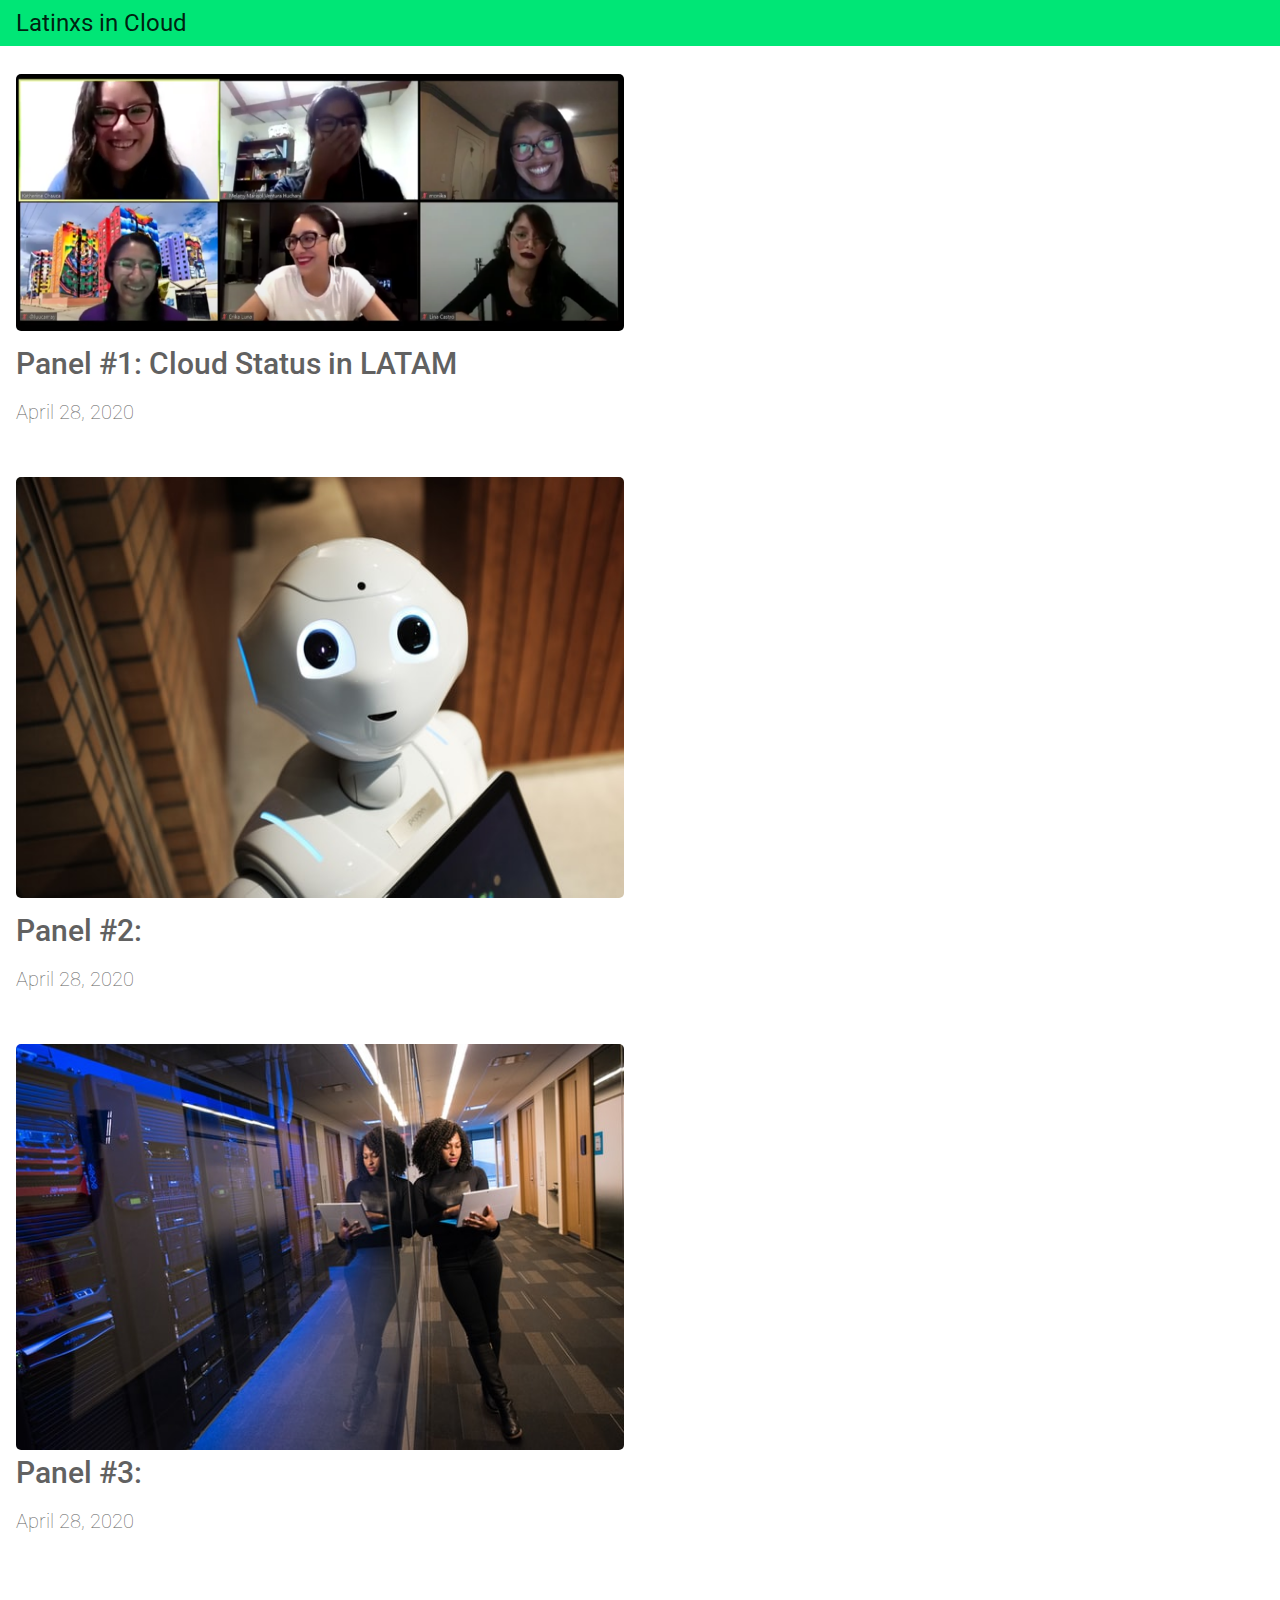
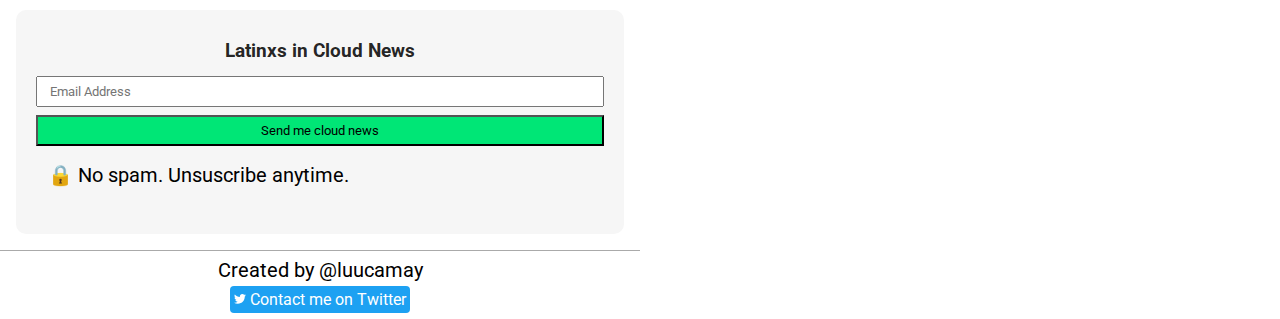
<file: index.html>
<!DOCTYPE html>
<html lang="en">

<head>
  <meta charset="utf-8" />
  <title>Latinxs en Cloud</title>
  <meta content="width=device-width, initial-scale=1, maximum-scale=1" name="viewport" />
  <link rel="stylesheet" href="css/style.css" />
  <link href="https://fonts.googleapis.com/css2?family=Roboto&display=swap" rel="stylesheet">
</head>

<body>
  <!-- SVG icons -->
  <svg class="hide">
    <defs>
      <g id="shape-icon-mail">
        <path
          d="M318.016 459.006l126.155-126.143 191.861 191.849H.001l191.861-191.849 126.155 126.143zM7.3 115.301l310.716 310.705 310.705-310.705H7.3zM0 478.176l164.72-164.719L0 148.738v329.437zm640 15.756L459.516 313.457 640 132.971v360.961z" />
      </g>
      <g id="shape-icon-facebook">
        <path
          d="M17.525,9H14V7c0-1.032,0.084-1.682,1.563-1.682h1.868v-3.18C16.522,2.044,15.608,1.998,14.693,2 C11.98,2,10,3.657,10,6.699V9H7v4l3-0.001V22h4v-9.003l3.066-0.001L17.525,9z" />
      </g>
      <g id="shape-icon-tweet">
        <path
          d="M 24 4.300781 C 23.101563 4.699219 22.199219 5 21.199219 5.101563 C 22.199219 4.5 23 3.5 23.398438 2.398438 C 22.398438 3 21.398438 3.398438 20.300781 3.601563 C 19.300781 2.601563 18 2 16.601563 2 C 13.898438 2 11.699219 4.199219 11.699219 6.898438 C 11.699219 7.300781 11.699219 7.699219 11.800781 8 C 7.699219 7.800781 4.101563 5.898438 1.699219 2.898438 C 1.199219 3.601563 1 4.5 1 5.398438 C 1 7.101563 1.898438 8.601563 3.199219 9.5 C 2.398438 9.398438 1.601563 9.199219 1 8.898438 C 1 8.898438 1 8.898438 1 9 C 1 11.398438 2.699219 13.398438 4.898438 13.800781 C 4.5 13.898438 4.101563 14 3.601563 14 C 3.300781 14 3 14 2.699219 13.898438 C 3.300781 15.898438 5.101563 17.300781 7.300781 17.300781 C 5.601563 18.601563 3.5 19.398438 1.199219 19.398438 C 0.800781 19.398438 0.398438 19.398438 0 19.300781 C 2.199219 20.699219 4.800781 21.5 7.5 21.5 C 16.601563 21.5 21.5 14 21.5 7.5 C 21.5 7.300781 21.5 7.101563 21.5 6.898438 C 22.5 6.199219 23.300781 5.300781 24 4.300781" />
      </g>
    </defs>
  </svg>
  <header>
    <a href="index.html">Latinxs in Cloud</a>
  </header>
  <main>
    <div id="one" class="blogpost-card">
      <a href="blog.html">
        <img src="images/womenincloud.png" alt="A picture of 6 women in cloud in a videoconference" />
      </a>
      <a href="blog.html">
        <h2>Panel #1: Cloud Status in LATAM</h2>
      </a>
      <p>April 28, 2020</p>
    </div>
    <div id="two" class="blogpost-card">
      <a href="blog.html">
        <img src="images/robot.jpg" alt="A white robot with big eyes" />
      </a>
      <a href="blog.html">
        <h2>Panel #2: </h2>
      </a>
      <p>April 28, 2020</p>
    </div>
    <div id="three" class="blogpost-card">
      <img src="images/ladycloud.jpg" alt="A picture of 6 women in cloud in a videoconference" />
      <a href="blog.html">
        <h2>Panel #3: </h2>
      </a>
      <p>April 28, 2020</p>
    </div>
  </main>
  <aside>
    <h3>Latinxs in Cloud News</h3>
    <input type="email" placeholder="Email Address" />
    <button>Send me cloud news</button>
    <p>🔒 No spam. Unsuscribe anytime.</p>
  </aside>
  <footer>
    <p>Created by @luucamay</p>
    <a target="_blank" href="https://twitter.com/luucamay_">
      <svg viewBox="0 0 24 24" class="icon">
        <use xlink:href="#shape-icon-tweet"></use>
      </svg>Contact me on Twitter</a>
  </footer>
</body>

</html>
</file>
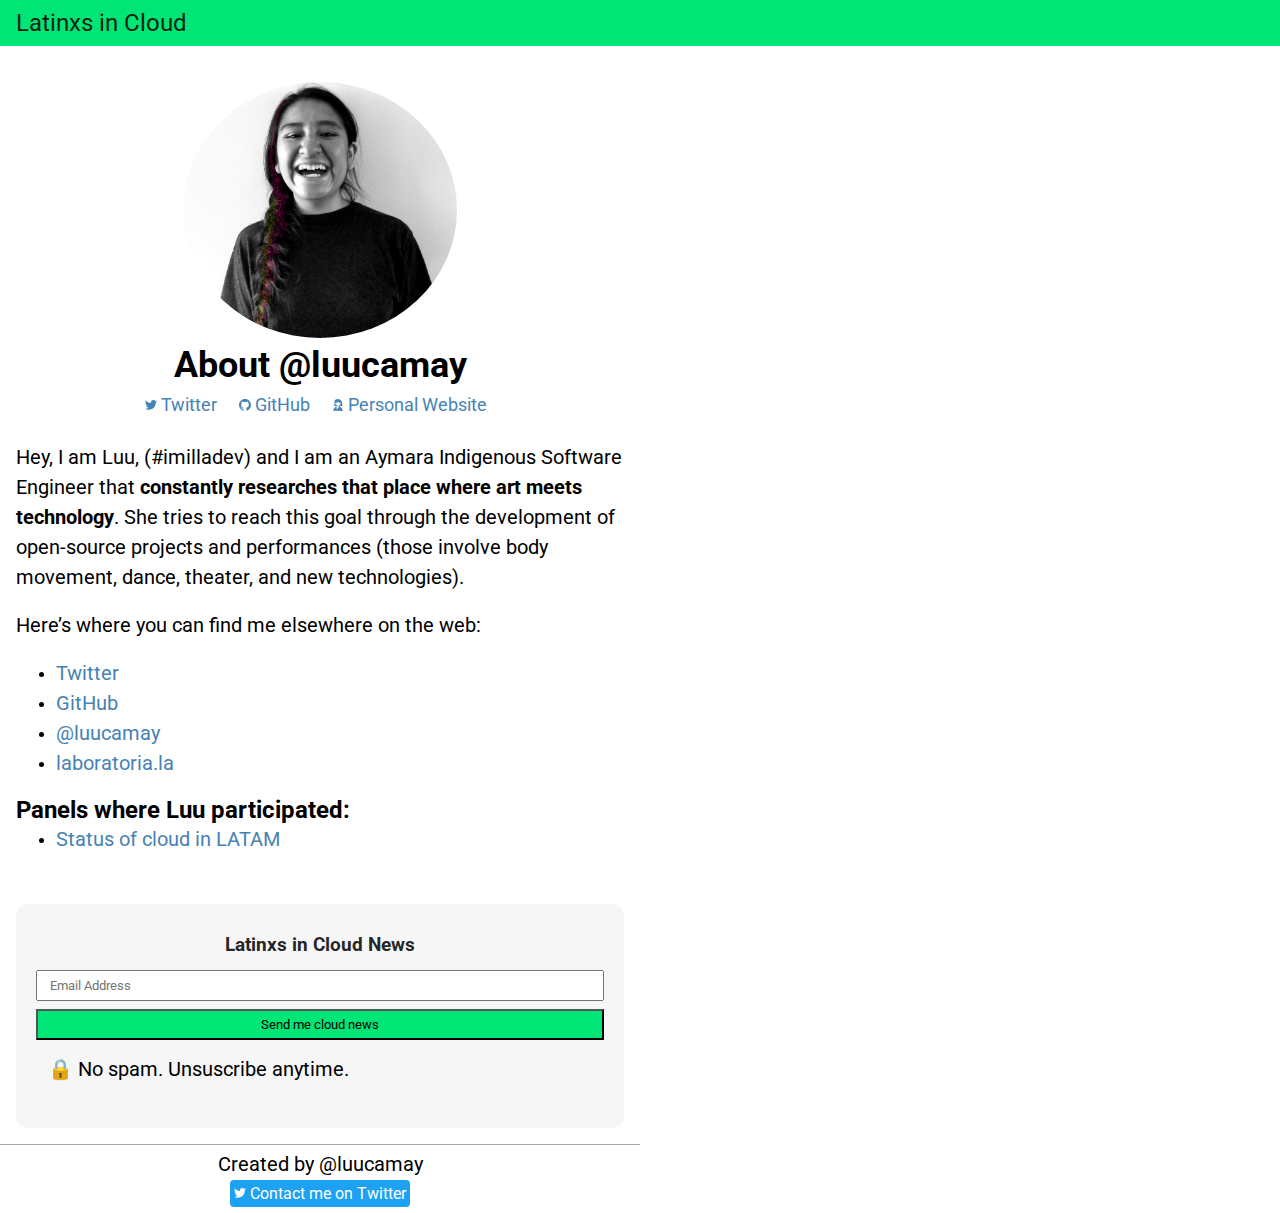
<file: author.html>
<!DOCTYPE html>
<html>

<head>
    <meta charset="utf-8" />
    <title>Latinxs en Cloud</title>
    <meta content="width=device-width, initial-scale=1, maximum-scale=1" name="viewport" />
    <link rel="stylesheet" href="css/style.css" />
    <link href="https://fonts.googleapis.com/css2?family=Roboto&display=swap" rel="stylesheet">
</head>

<body>
    <!-- SVG icons -->
    <svg class="hide">
        <defs>
            <g id="shape-icon-tweet">
                <path
                    d="M 24 4.300781 C 23.101563 4.699219 22.199219 5 21.199219 5.101563 C 22.199219 4.5 23 3.5 23.398438 2.398438 C 22.398438 3 21.398438 3.398438 20.300781 3.601563 C 19.300781 2.601563 18 2 16.601563 2 C 13.898438 2 11.699219 4.199219 11.699219 6.898438 C 11.699219 7.300781 11.699219 7.699219 11.800781 8 C 7.699219 7.800781 4.101563 5.898438 1.699219 2.898438 C 1.199219 3.601563 1 4.5 1 5.398438 C 1 7.101563 1.898438 8.601563 3.199219 9.5 C 2.398438 9.398438 1.601563 9.199219 1 8.898438 C 1 8.898438 1 8.898438 1 9 C 1 11.398438 2.699219 13.398438 4.898438 13.800781 C 4.5 13.898438 4.101563 14 3.601563 14 C 3.300781 14 3 14 2.699219 13.898438 C 3.300781 15.898438 5.101563 17.300781 7.300781 17.300781 C 5.601563 18.601563 3.5 19.398438 1.199219 19.398438 C 0.800781 19.398438 0.398438 19.398438 0 19.300781 C 2.199219 20.699219 4.800781 21.5 7.5 21.5 C 16.601563 21.5 21.5 14 21.5 7.5 C 21.5 7.300781 21.5 7.101563 21.5 6.898438 C 22.5 6.199219 23.300781 5.300781 24 4.300781" />
            </g>
            <g id="shape-icon-github">
                <path
                    d="M512 0C229.25 0 0 229.25 0 512c0 226.25 146.688 418.125 350.156 485.812 25.594 4.688 34.938-11.125 34.938-24.625 0-12.188-0.469-52.562-0.719-95.312C242 908.812 211.906 817.5 211.906 817.5c-23.312-59.125-56.844-74.875-56.844-74.875-46.531-31.75 3.53-31.125 3.53-31.125 51.406 3.562 78.47 52.75 78.47 52.75 45.688 78.25 119.875 55.625 149 42.5 4.654-33 17.904-55.625 32.5-68.375C304.906 725.438 185.344 681.5 185.344 485.312c0-55.938 19.969-101.562 52.656-137.406-5.219-13-22.844-65.094 5.062-135.562 0 0 42.938-13.75 140.812 52.5 40.812-11.406 84.594-17.031 128.125-17.219 43.5 0.188 87.312 5.875 128.188 17.281 97.688-66.312 140.688-52.5 140.688-52.5 28 70.531 10.375 122.562 5.125 135.5 32.812 35.844 52.625 81.469 52.625 137.406 0 196.688-119.75 240-233.812 252.688 18.438 15.875 34.75 47 34.75 94.75 0 68.438-0.688 123.625-0.688 140.5 0 13.625 9.312 29.562 35.25 24.562C877.438 930 1024 738.125 1024 512 1024 229.25 794.75 0 512 0z" />
            </g>
            <g id="shape-icon-person">
                <path
                    d="M152.3 143.7c-7.8-8.5-21.2-24.8-34.6-25.3 0.7-2.5 0.8-4.8 0-6.8 4.8-0.4 9.6-0.9 14.4-1.1 5-0.3 9.9-0.3 14.9 0 4.2 0.3 7.7 2.2 11.7 2.7 2 0.3 3.4-1.3 2.9-3 1-0.6 1.6-1.8 1.4-3.2 -2-13.9-0.4-27.9-2.3-41.8 -1.6-11.7-4.8-22.9-10.6-33.3C138.3 11 114.7 0.1 91.2 0c-22.5-0.1-45.7 12.2-52.5 34.5 -3.1 10.2-1.8 21.4-0.3 31.8 1.6 11.2 6.7 32.4-4.2 40.7 -0.7 0.5-0.9 1.2-0.9 1.9 -0.1 0-0.1 0-0.2 0.1 -2.5 1-1.6 4.8 1.1 4.1 2.2-0.5 4.3-0.9 6.6-1 8.4 1.6 18.4 0.5 26.9 0.3 0.1 0.4 0.2 0.8 0.2 1.2 -0.4 0.4-0.7 0.9-0.6 1.6 0.1 1 0.2 2 0.3 2.9 -21.6 15.9-47.5 35.5-46.7 65 0 1.3 0.9 2.6 2.2 2.9 11.9 2.3 23.9 1.8 36 1.2 14.4-0.7 28.7 0 43 0.4 14.9 0.5 29.8 1 44.7 1.5 5.4 0.2 14.1 2 18.1-2.9C175.4 174 160.5 152.7 152.3 143.7zM149 43.7c1.3 3.1 2.3 6.2 3.1 9.4 -1-3.1-2-6.3-3.1-9.4C149 43.7 149 43.7 149 43.7zM138 100.2c-0.7 0.1-1.4 0.1-2.2 0.2 0.2-0.1 0.5-0.2 0.7-0.4 0.6-0.4 1.1-0.9 1.7-1.4C138 99.2 137.9 99.7 138 100.2zM64.2 90.9c-8.6-9.7-10.4-21.4-12.3-33.4 3.9 1.4 10.1 1.7 11.1 1.7 10.9 0.3 21.7-1.4 32.5-2.4 1.5-0.1 3.3-1.3 3.1-3.1 -0.5-4.5-0.9-8.8-0.7-13.2 6.5 5.8 10.3 14.4 19.2 17.4 4.2 1.4 13.8 2.4 19.8 0.8 3.6 5.9-2.5 19.3-4.5 24.7 -5 13-17.5 21.8-31.1 23C86.9 107.6 73.6 101.6 64.2 90.9zM108.7 122.2c-2.9 5.8-6.7 11.2-10.5 16.5 -6.6 9.1-14.2 19.2-23.2 26.6 -0.3-15.3-0.1-30.5-3-45.5 0.1-0.5 0-1.1-0.3-1.5 -0.1-0.4-0.1-0.7-0.2-1.1 0 0 0-0.1 0-0.1 0.1-1.4 0.1-3.1 0.5-4.6 10.2 0.2 20.2 1.2 30.4 0.6 3.3-0.2 6.5-0.5 9.7-0.7C110.9 115.4 110.3 119 108.7 122.2z" />
                <path
                    d="M81.1 76.3c-0.5-2.5-1.7-4.9-2.1-7.5 -0.4-3-4.5-3.1-4.8 0 -0.3 3 0.1 6.2 1 9.1C76.4 81.7 81.9 80.1 81.1 76.3z" />
                <path
                    d="M116.5 74.8c-0.4-2.8-0.7-6-1.8-8.6 -0.8-2-3.5-1-4.1 0.5 -0.6 1.5-0.3 3.5-0.2 5.1 0 0.9 0.1 1.8 0 2.8 0 0 0 0.1 0 0.1 -0.1 0.3-0.1 0.6-0.1 0.9 0.2 2 1.5 3.9 3.8 3.3C115.8 78.4 116.7 76.5 116.5 74.8z" />
            </g>
        </defs>
    </svg>

    <header>
        <a href="index.html">Latinxs in Cloud</a>
    </header>
    <main>
        <article id="author-page">
            <img class="circle" src="images/luu.png" alt="Lupe Canaviri" />
            <h1>About @luucamay</h1>
            <div id="personal-links">
                <a class="share-button" target="_blank" rel="nofollow" href="https://twitter.com/luucamay_"><svg
                        viewBox="0 0 24 24" class="icon">
                        <use xlink:href="#shape-icon-tweet"></use>
                    </svg>Twitter</a>
                <a class="share-button" target="_blank" rel="nofollow" href="https://github.com/luucamay/"><svg
                        viewBox="0 0 1024 1024" class="icon">
                        <use xlink:href="#shape-icon-github"></use>
                    </svg>GitHub</a>
                <a class="share-button" target="_blank" rel="nofollow" href="https://sites.google.com/view/luucamay/">
                    <svg viewBox="
                        0 0 189.6 189.6" class="icon">
                        <use xlink:href="#shape-icon-person"></use>
                    </svg>Personal Website
                </a>
            </div>
            <div id="author-description">
                <p>
                    Hey, I am Luu, (#imilladev) and I am an Aymara Indigenous Software Engineer that <strong> constantly
                        researches that place where art meets technology</strong>. She tries to reach this goal through
                    the development of open-source projects and performances (those involve body movement, dance,
                    theater, and new technologies).
                </p>
                <p>Here’s where you can find me elsewhere on the web:</p>
                <ul>
                    <li><a target="_blank" rel="nofollow" href="https://twitter.com/luucamay_">Twitter</a></li>
                    <li><a target="_blank" rel="nofollow" href="https://github.com/luucamay">GitHub</a></li>
                    <li><a target="_blank" rel="nofollow" href="https://sites.google.com/view/luucamay/">@luucamay</a>
                    </li>
                    <li><a target="_blank" rel="nofollow" href="https://laboratoria.la/">laboratoria.la</a></li>
                </ul>
                <h2>Panels where Luu participated:</h2>
                <ul>
                    <li><a href="blog.html">Status of cloud in LATAM</a></li>
                </ul>
            </div>
        </article>
    </main>
    <aside>
        <h3>Latinxs in Cloud News</h3>
        <input type="email" placeholder="Email Address" />
        <button>Send me cloud news</button>
        <p>🔒 No spam. Unsuscribe anytime.</p>
    </aside>
    <footer>
        <p>Created by @luucamay</p>
        <a target="_blank" href="https://twitter.com/luucamay_">
            <svg viewBox="0 0 24 24" class="icon">
                <use xlink:href="#shape-icon-tweet"></use>
            </svg>Contact me on Twitter</a>
    </footer>
</body>

</html>
</file>
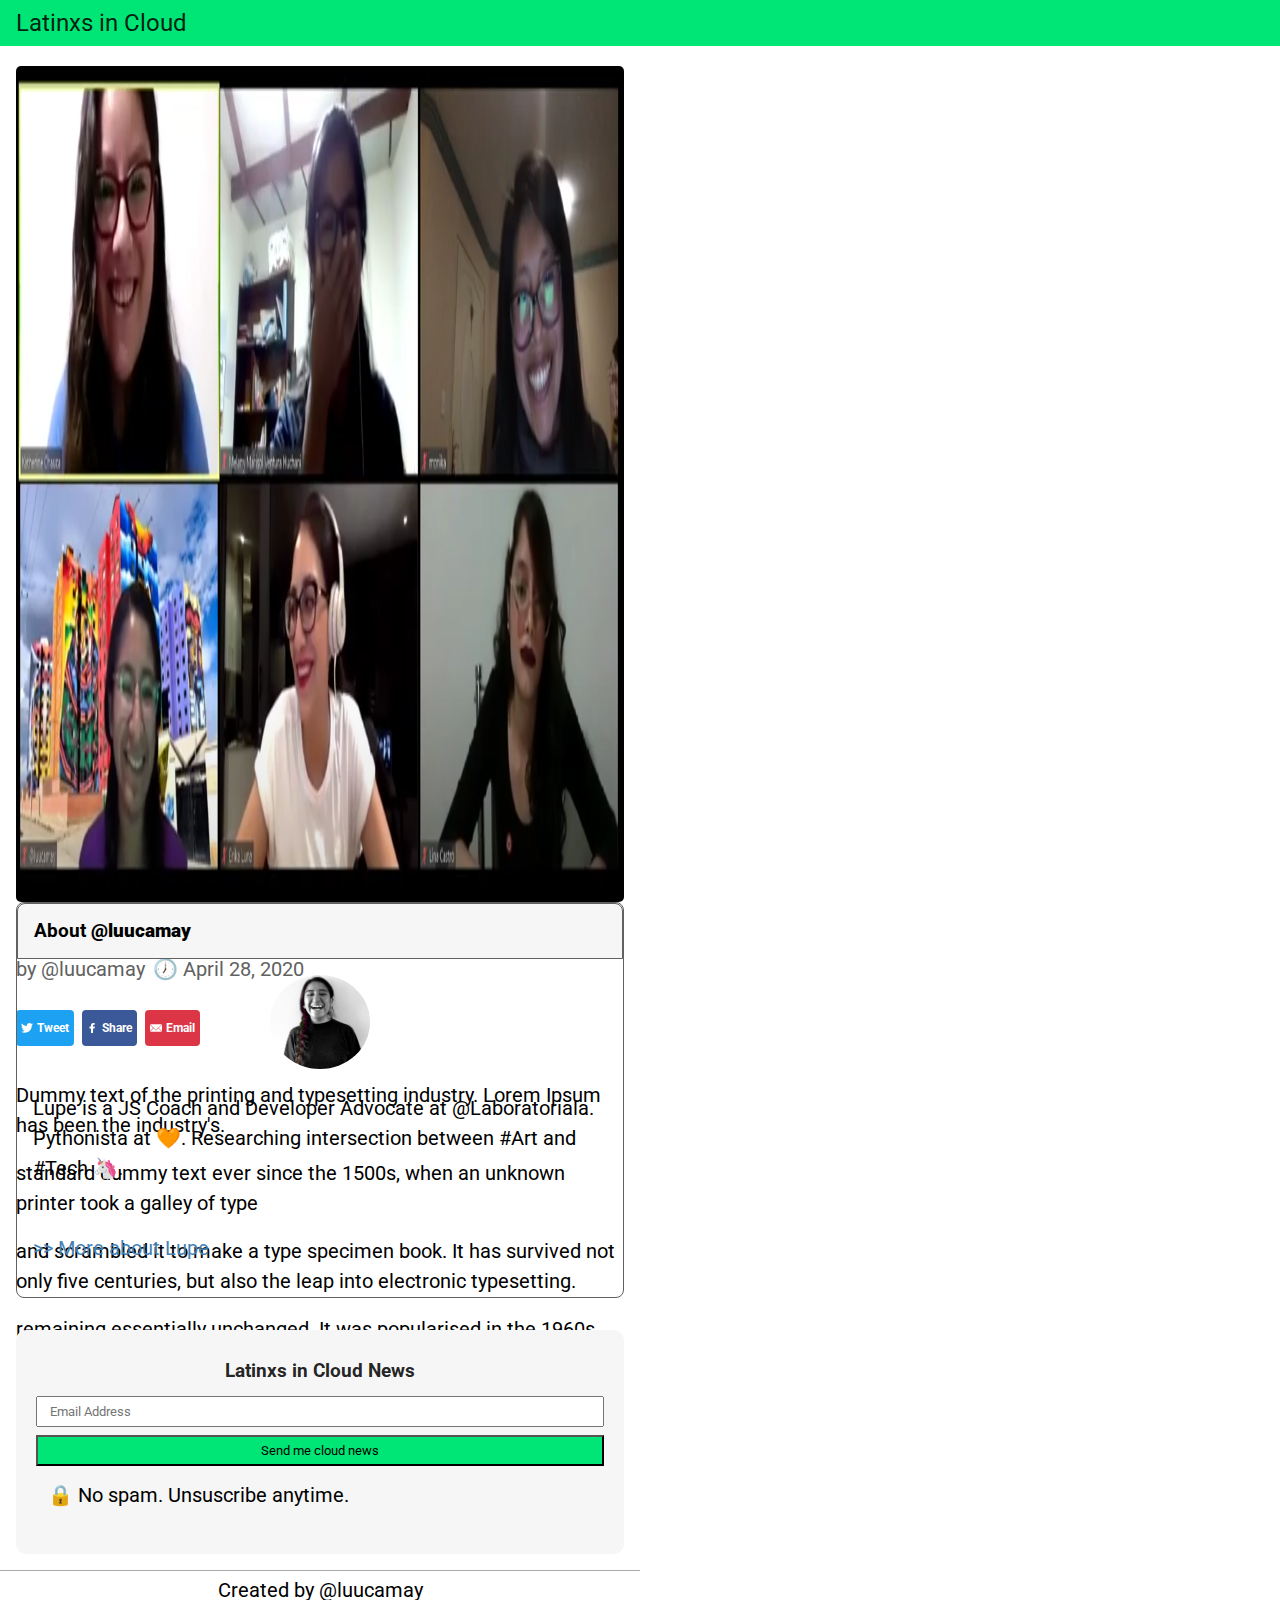
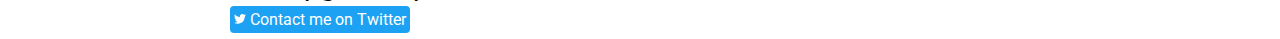
<file: blog.html>
<!DOCTYPE html>
<html>

<head>
    <meta charset="utf-8" />
    <title>Latinxs en Cloud</title>
    <meta content="width=device-width, initial-scale=1, maximum-scale=1" name="viewport" />
    <link rel="stylesheet" href="css/style.css" />
    <link href="https://fonts.googleapis.com/css2?family=Roboto&display=swap" rel="stylesheet">
</head>

<body>
    <!-- SVG icons -->
    <svg class="hide">
        <defs>
            <g id="shape-icon-mail">
                <path
                    d="M318.016 459.006l126.155-126.143 191.861 191.849H.001l191.861-191.849 126.155 126.143zM7.3 115.301l310.716 310.705 310.705-310.705H7.3zM0 478.176l164.72-164.719L0 148.738v329.437zm640 15.756L459.516 313.457 640 132.971v360.961z" />
            </g>
            <g id="shape-icon-facebook">
                <path
                    d="M17.525,9H14V7c0-1.032,0.084-1.682,1.563-1.682h1.868v-3.18C16.522,2.044,15.608,1.998,14.693,2 C11.98,2,10,3.657,10,6.699V9H7v4l3-0.001V22h4v-9.003l3.066-0.001L17.525,9z" />
            </g>
            <g id="shape-icon-tweet">
                <path
                    d="M 24 4.300781 C 23.101563 4.699219 22.199219 5 21.199219 5.101563 C 22.199219 4.5 23 3.5 23.398438 2.398438 C 22.398438 3 21.398438 3.398438 20.300781 3.601563 C 19.300781 2.601563 18 2 16.601563 2 C 13.898438 2 11.699219 4.199219 11.699219 6.898438 C 11.699219 7.300781 11.699219 7.699219 11.800781 8 C 7.699219 7.800781 4.101563 5.898438 1.699219 2.898438 C 1.199219 3.601563 1 4.5 1 5.398438 C 1 7.101563 1.898438 8.601563 3.199219 9.5 C 2.398438 9.398438 1.601563 9.199219 1 8.898438 C 1 8.898438 1 8.898438 1 9 C 1 11.398438 2.699219 13.398438 4.898438 13.800781 C 4.5 13.898438 4.101563 14 3.601563 14 C 3.300781 14 3 14 2.699219 13.898438 C 3.300781 15.898438 5.101563 17.300781 7.300781 17.300781 C 5.601563 18.601563 3.5 19.398438 1.199219 19.398438 C 0.800781 19.398438 0.398438 19.398438 0 19.300781 C 2.199219 20.699219 4.800781 21.5 7.5 21.5 C 16.601563 21.5 21.5 14 21.5 7.5 C 21.5 7.300781 21.5 7.101563 21.5 6.898438 C 22.5 6.199219 23.300781 5.300781 24 4.300781" />
            </g>
        </defs>
    </svg>

    <header>
        <a href="index.html">Latinxs in Cloud</a>
    </header>
    <main>
        <article>
            <img src="images/womenincloud.png" alt="Women in cloud panel in zoom chat" />
            <h1>Panel #1: Cloud Status in LATAM</h1>
            <div class="article-subtitle">
                <p>by @luucamay</p>
                <p>🕖 April 28, 2020</p>
            </div>
            <div class="share-buttons">
                <a class="shape-tweet share-button" target="_blank" rel="nofollow"
                    href="https://twitter.com/intent/tweet/?text=Check out this %23Panel from Women in Cloud LATAM edition! by @luucamay_&amp;url=https%3A%2F%2Fluucamay.github.io%2Fpersonal-blog-website%2Fblog.html"><svg
                        viewBox="0 0 24 24" class="icon">
                        <use xlink:href="#shape-icon-tweet"></use>
                    </svg>Tweet</a>
                <a class="shape-facebook share-button" target="_blank" rel="nofollow"
                    href="https://facebook.com/sharer/sharer.php?u=https://luucamay.github.io/personal-blog-website/blog.html"><svg
                        viewBox="0 0 24 24" class="icon">
                        <use xlink:href="#shape-icon-facebook"></use>
                    </svg>Share</a>
                <a class="shape-mail share-button" target="_blank" rel="nofollow"
                    href="mailto:?subject=Cloud article for you&amp;body=Check%20out%20this%20Cloud%20panel%3A%0A%0ALatinxs%20in%20Cloud%2C%20first%20panel%20about%20Cloud%20status%20in%20LATAM%0A%0Ahttps%3A%2F%2Fluucamay.github.io%2Fpersonal-blog-website%2Fblog.html">
                    <svg viewBox="
                    0 0 640 640" class="icon">
                        <use xlink:href="#shape-icon-mail"></use>
                    </svg>Email
                </a>
            </div>
            <div class="article-body">
                <p>
                    Dummy text of the printing and typesetting industry. Lorem Ipsum has been the
                    industry's.
                </p>
                <p>
                    standard dummy text ever since the 1500s, when an unknown printer took a galley of
                    type
                </p>
                <p>and scrambled it to make a type specimen book. It has survived not only five centuries,
                    but also the leap into electronic typesetting.
                </p>
                <p>remaining essentially unchanged. It was popularised in the 1960s with the release of
                    Letraset sheets containing Lorem Ipsum passages, and more recently with desktop publishing software
                    like Aldus PageMaker
                    including versions of Lorem Ipsum.
                </p>

                <a href="index.html">
                    << Go back to main page</a>
            </div>
        </article>
        <section id="author">
            <h3>
                About <strong>@luucamay</strong>
            </h3>
            <img src="images/luu.png" alt="foto de Lupe Canaviri" />
            <p>
                Lupe is a JS Coach and Developer Advocate at @Laboratoriala. Pythonista at 🧡. Researching intersection
                between #Art and #Tech 🦄.
            </p>
            <a href="author.html">
                >> More about Lupe</a>
        </section>
    </main>
    <aside>
        <h3>Latinxs in Cloud News</h3>
        <input type="email" placeholder="Email Address" />
        <button>Send me cloud news</button>
        <p>🔒 No spam. Unsuscribe anytime.</p>
    </aside>
    <footer>
        <p>Created by @luucamay</p>
        <a target="_blank" href="https://twitter.com/luucamay_">
            <svg viewBox="0 0 24 24" class="icon">
                <use xlink:href="#shape-icon-tweet"></use>
            </svg>Contact me on Twitter</a>
    </footer>
</body>

</html>
</file>
<file: css/style.css>
@import "./variables.css";
@import "./article.css";
@import "./author-card.css";
@import "./author-page.css";
@import "./blog-cards.css";
@import "./newsletter-card.css";
@import "./share-buttons.css";
@import "./media-queries.css";

* {
  box-sizing: border-box;
  padding: 0;
  margin: 0;
  font-family: var(--text-font);
}

body {
  display: grid;
  height: 100vh;
  justify-content: center;
  grid-template-rows:
    50px 3fr auto
    50px;
  grid-template-areas:
    "hd"
    "main"
    "sd"
    "ft";
}

header {
  background-color: var(--primary-color);
  color: var(--black-solid);
  font-size: 24px;
  grid-area: hd;
  padding: 8px 16px;
  position: fixed;
  width: 100%;
}

header a{
  text-decoration: none;
  color: var(--black-solid);
  font-size: 1em;
}

nav > ul {
  list-style-type: none;
  display: flex;
  flex-direction: row;
  justify-content: space-between;
}

main {
  box-sizing: border-box;
  grid-area: main;
  display: flex;
  flex-direction: column;
  align-items: center;
}

aside,
main {
  margin: 16px;
}

footer {
  margin-top: auto;
  border-top: 0.75px solid #aaa;
  grid-area: ft;
  text-align: center;
  padding: 4px;
}

section {
  border: 1px solid skyblue;
}

img {
  height: 100%;
  width: 100%;
  border-radius: 5px;
  margin-bottom: 8px;
}

p,
a {
  font-size: 20px;
  line-height: 30px;
  font-weight: 400;
  margin-bottom: 1.125rem;
}

main a {
  text-decoration: none;
  color: steelblue;
}
footer p {
  margin-bottom: 0;
}
footer a {
  text-decoration: none;
  color: #fff;
  background-color: #1da1f2;
  border-radius: 0.25rem;
  padding: 4px;
  font-size: 16px;
}

footer a:hover {
  background-color: #0073bf;
}

.hide {
  display: none;
}
</file>
